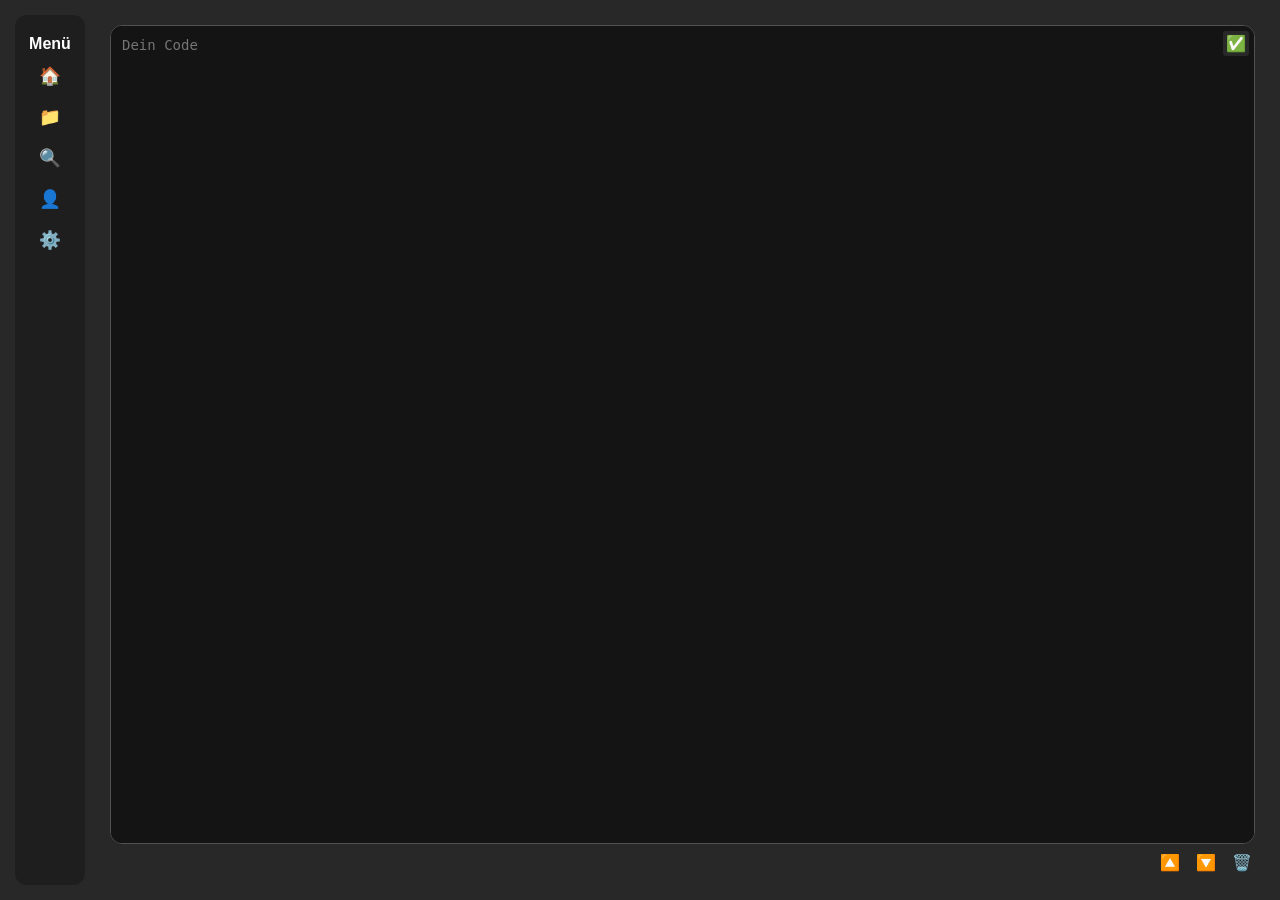
<file: index.htm>
<!DOCTYPE html>
<html lang="de">
<head>
    <meta charset="UTF-8">
    <meta name="viewport" content="width=device-width, initial-scale=1.0">
    <title>Fox</title>
    <link rel="stylesheet" href="style.css">
</head>
<body>
    <!-- Das Haupt-Layout, das die Sidebar links und den Inhalt rechts anordnet -->
    <div class="container">
        
        <!-- 1. SIDEBAR (Ganz links) -->
        <aside class="sidebar">
            <h2>Menü</h2>
            <ul>
                <li><a href="start.htm" title="Startseite">🏠</a></li>
                <li><a href="#" title="Dateien">📁</a></li>
                <li><a href="#" title="Suche">🔍</a></li>
                <li><a href="#" title="Profil">👤</a></li>
                <li><a href="#" title="Einstellungen">⚙️</a></li>
            </ul>
        </aside>

        <!-- 2. ARBEITSBEREICH (Rechts neben der Sidebar) -->
        <main class="main-content">
            
            <!-- Code-Eingabe Box -->
            <div id="code_eingabe_div">
                <button id="code_eingabe_button" onclick="send()">✅</button>
                <textarea name="code_eingabe" id="editor" placeholder="Dein Code" autofocus></textarea>
            </div>

            <div id="buttons_div">
                <button onclick="openTerminal()">🔼</button>
                <button onclick="closeTerminal()">🔽</button>
                <button onclick="clearTerminal()">🗑️</button>
            </div>

            <!-- Terminal Box (Bleibt standardmäßig über 'hidden' unsichtbar) -->
            <div id="terminal_div" hidden>
                <textarea name="terminal" id="terminal" readonly></textarea>
            </div>
            
        </main>
        
    </div>

    <!-- Script am Ende des Bodys laden, damit alle HTML-Elemente beim Ausführen bereits existieren -->
    <script src="script.js"></script>
</body>
</html>
</file>
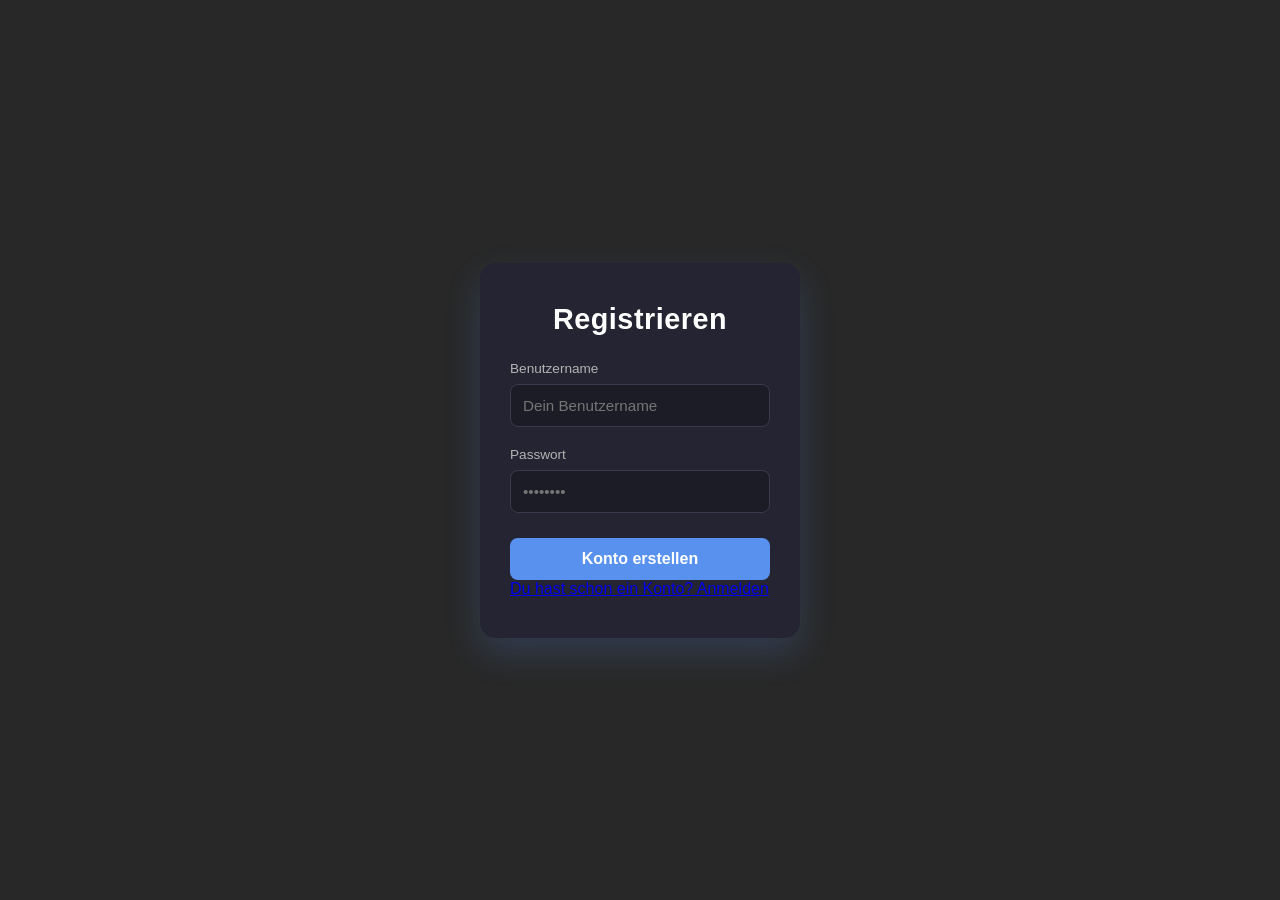
<file: registrieren.htm>
<!DOCTYPE html>
<html lang="de">
<head>
    <meta charset="UTF-8">
    <meta name="viewport" content="width=device-width, initial-scale=1.0">
    <title>Fox</title>
    <link rel="stylesheet" href="anmelden.css">
</head>
<body>
    <div class="main-content">
        <h2>Registrieren</h2>
        <form>
            <label for="Username">Benutzername</label>
            <input type="text" id="Username" placeholder="Dein Benutzername" required>
            
            <label for="Password">Passwort</label>
            <input type="password" id="Password" placeholder="••••••••" required>
            
            <button type="submit" class="btn-submit">Konto erstellen</button>
            <a href="anmelden.htm">Du hast schon ein Konto? Anmelden</a>
        </form>
    </div>
</body>
</html>
</file>
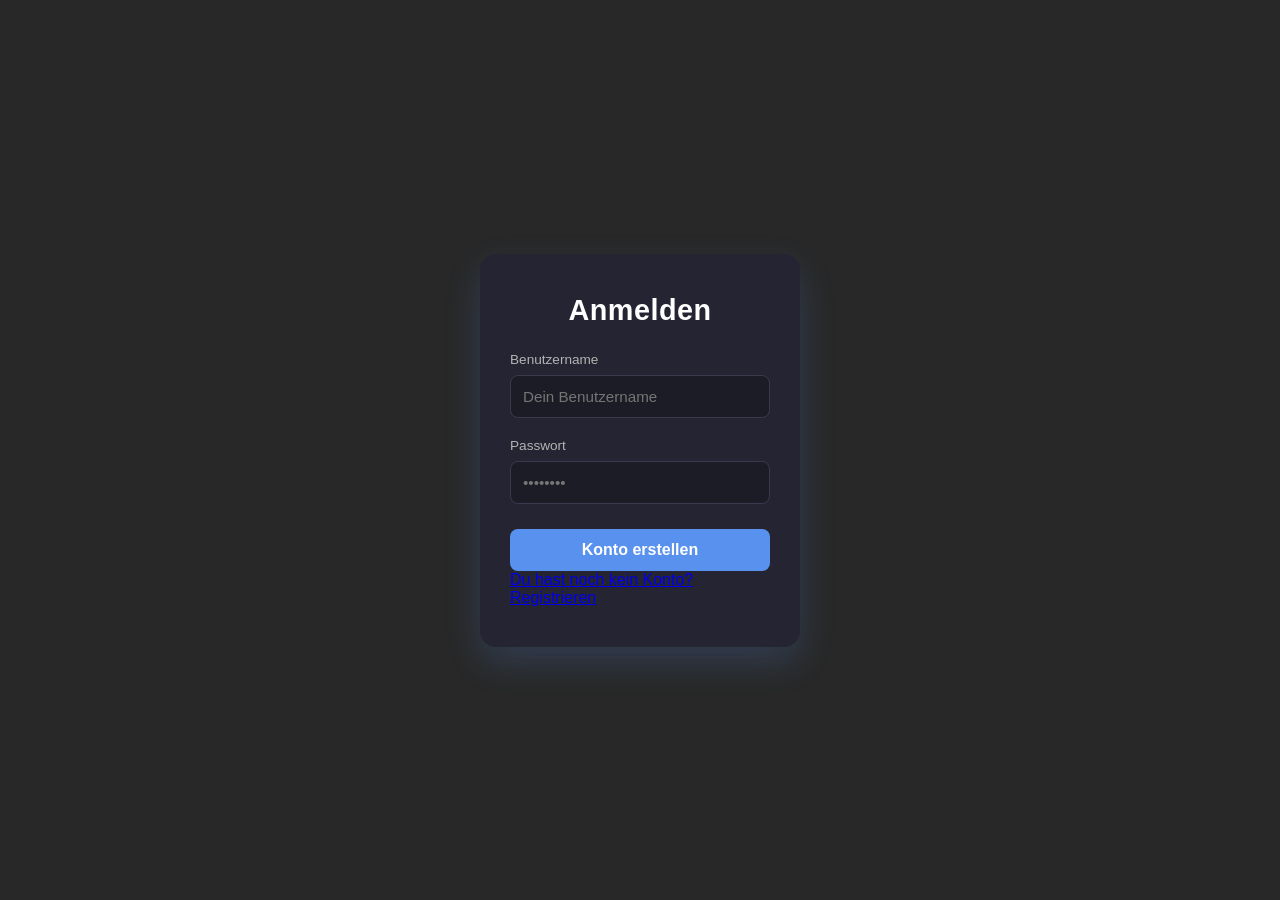
<file: anmelden/anmelden.htm>
<!DOCTYPE html>
<html lang="de">
<head>
    <meta charset="UTF-8">
    <meta name="viewport" content="width=device-width, initial-scale=1.0">
    <title>Fox</title>
    <link rel="stylesheet" href="anmelden.css">
</head>
<body>
    <div class="main-content">
        <h2>Anmelden</h2>
        <form >
            <label for="Username">Benutzername</label>
            <input type="text" id="Username" placeholder="Dein Benutzername" required>
            
            <label for="Password">Passwort</label>
            <input type="password" id="Password" placeholder="••••••••" required>
            
            <button type="submit" class="btn-submit" onclick="Einloggen()">Konto erstellen</button>
            <p hidden id="Info-login"></p>
            <a href="registrieren.htm">Du hast noch kein Konto? Registrieren</a>
        </form>
    </div>
    <script src="../script.js"></script>
</body>
</html>
</file>
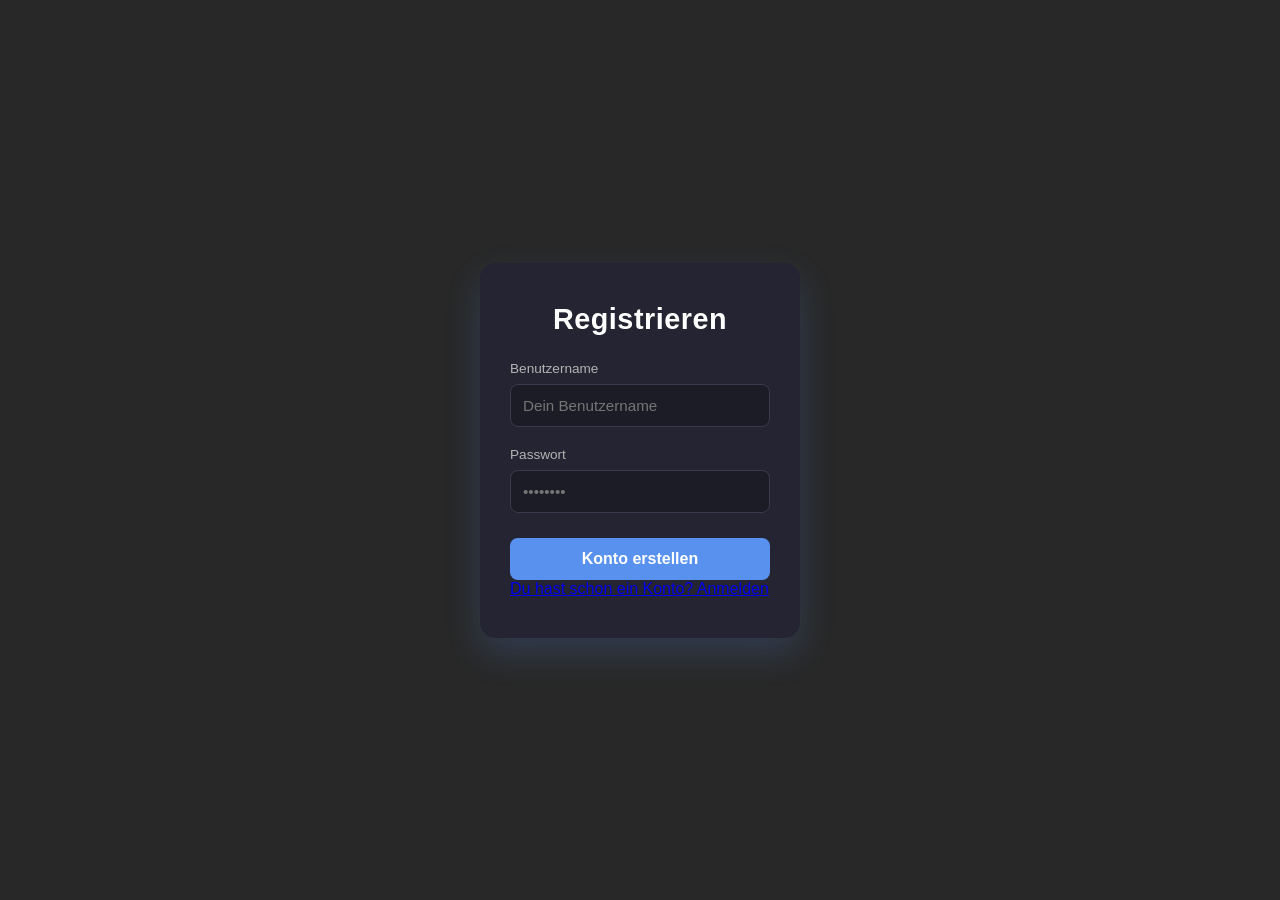
<file: anmelden/registrieren.htm>
<!DOCTYPE html>
<html lang="de">
<head>
    <meta charset="UTF-8">
    <meta name="viewport" content="width=device-width, initial-scale=1.0">
    <title>Fox</title>
    <link rel="stylesheet" href="anmelden.css">
</head>
<body>
    <script src="../script.js"></script>
    <div class="main-content">
        <h2>Registrieren</h2>
        <form>
            <label for="Username">Benutzername</label>
            <input type="text" id="Username" placeholder="Dein Benutzername" required>
            
            <label for="Password">Passwort</label>
            <input type="password" id="Password" placeholder="••••••••" required>
            
            <button type="submit" class="btn-submit" onclick="KontoErstellen(event)">Konto erstellen</button>
            <p hidden id="info-register"></p>
            <a href="anmelden.htm">Du hast schon ein Konto? Anmelden</a>
        </form>
    </div>

    
</body>
</html>
</file>
<file: style.css>
body {
    background-color: rgb(40, 40, 40);
    color: rgb(235, 235, 235);
    margin: 0; 
    font-family: sans-serif; /* Sorgt für eine modernere Schriftart */
}

/* Neuer Container für den Hauptinhalt (Editor + Terminal), der RECHTS von der Sidebar liegt */
.main-content {
    flex: 1;
    display: flex;
    flex-direction: column;
    padding: 10px; /* Gibt dem Editor etwas Abstand zum Rand */
    box-sizing: border-box;
    
}

#buttons_div {
    display: flex;
    justify-content: flex-end; /* Buttons rechtsbündig */
    gap: 10px; /* Abstand zwischen den Buttons */
    margin-top: 6px;  /* Abstand zum Editor */
}

#buttons_div button {
    background-color: rgb(40, 40, 40);
    color: white;
    border: none;
    border-radius: 3px;
    padding: 3px 3px;
    cursor: pointer;
    font-size: 16px;
}

#editor {
    width: 100%; /* Auf 100% geändert, da der Container jetzt das Padding regelt */
    height: 100%; /* Nutzt die volle Höhe des code_eingabe_div */
    resize: none;
    border: none;
    border-radius: none;
    outline: none;
    padding: 11px;
    font-size: 14px;
    font-family: consolas, monospace;
    color: rgb(235, 235, 235);
    background-color: rgb(20, 20, 20);
    box-sizing: border-box; /* Verhindert, dass Padding das Layout sprengt */
}



#code_eingabe_button {
    position: absolute;
    top: 5px; /* Leicht angepasst für bessere Optik */
    right: 5px;
    background-color: rgb(40, 40, 40);
    color: white;
    border: none;
    border-radius: 3px;
    padding: 3px 3px; /* Etwas mehr Klickfläche */
    cursor: pointer;
    font-size: 16px;
    z-index: 10; /* Stellt sicher, dass der Button über dem Textfeld liegt */
}

#code_eingabe_div {
    flex: 2;                 /* Nimmt 2/3 des vertikalen Raums ein */
    position: relative;
    border: 1px solid rgb(80, 80, 80);
    border-radius: 12px; /* Gleiche Abrundung wie bei der Sidebar */
    background-color: rgb(20, 20, 20);
    overflow: hidden;    /* WICHTIG: Schneidet die Ecken des Textareas innen sauber ab */
}

#terminal_div {
    flex: 1;                 /* Verteilt den Platz gleichmäßig */
    position: relative;
    border: 1px solid rgb(80, 80, 80);
    border-radius: 12px;
    background-color: rgb(20, 20, 20);
    margin-top: 6px;
    overflow: hidden;
    display: flex;           /* NEU: Macht den Div zu einer Flexbox */
}

#terminal {
    width: 100%;             /* Nutzt die volle Breite */
    height: 100%;            /* NEU: Zwingt das Textfeld, die komplette Höhe auszufüllen */
    flex: 1;                 /* NEU: Füllt den restlichen Raum perfekt aus */
    resize: none;
    border: none;
    outline: none;
    padding: 15px;
    font-size: 14px;
    font-family: consolas, monospace;
    color: rgb(235, 235, 235);
    background-color: rgb(20, 20, 20);
    box-sizing: border-box;  /* Verhindert, dass das Textfeld unten herausragt */
}


.container {
    display: flex;
    height: 100vh; /* Volle Bildschirmhöhe */
    padding: 15px; /* Erzeugt den Abstand zu allen Bildschirmrändern */
    box-sizing: border-box; /* Sorgt dafür, dass das Padding das Layout nicht verzerrt */
    gap: 15px; /* Erzeugt automatisch einen perfekten Abstand zwischen Sidebar und Arbeitsbereich */
}

.sidebar {
    width: 70px; /* Leicht erhöht, damit die Emojis trotz Rundung gut aussehen */
    background-color: rgb(30, 30, 30);
    color: white;
    padding: 20px 5px;
    box-sizing: border-box;
    display: flex;
    flex-direction: column;
    align-items: center;
    border-radius: 12px; /* Rundet die Ecken der Sidebar schick ab */
}

/* Diese Selektoren können Sie nutzen, wenn Sie Text in der Sidebar haben */
.sidebar h2 {
    font-size: 1rem;
    margin-top: 0;
    text-align: center;
}

.sidebar ul {
    list-style: none;
    padding: 0;
    margin: 0;
    width: 100%;
}

.sidebar li {
    margin-bottom: 20px;
    text-align: center;
}

.sidebar a {
    color: white;
    text-decoration: none;
    font-size: 1.1rem; /* Perfekt für Icons (z.B. FontAwesome) */
}

.sidebar a:hover {
    text-decoration: underline;
}

[hidden] {
    display: none !important;
}

/* NAVIGATION (Oben fixiert) */
#navigation {
    position: fixed;
    top: 0;
    left: 0;
    width: 100%;
    height: 60px; /* Leicht erhöht für besseres Spacing */
    background-color: rgb(45, 45, 45);
    border-bottom: 1px solid rgba(255, 255, 255, 0.1);
    box-shadow: 0 2px 5px rgba(0, 0, 0, 0.3);
    z-index: 100; /* Erhöht, damit sie immer ganz oben liegt */
}

#inner {
    padding-top: 15px;
}

/* Flexbox für das Menü – das macht "right: 50px" im HTML überflüssig */
#inner ul {
    display: flex;
    align-items: center;
    justify-content: flex-start; /* Richtet Links linksbündig aus */
    gap: 30px; /* Erzeugt saubere Abstände zwischen den Links */
    margin: 0;
    padding: 0 30px;
    height: 100%;
    list-style: none;
}

#inner ul li a {
    color: white;
    text-decoration: none;
    font-size: 16px;
    font-weight: 500;
    transition: color 0.2s, transform 0.2s;
    display: inline-block;
}

#inner ul li a:hover {
    color: rgb(0, 110, 255);
    transform: scale(1.05); /* Leichtes Vergrößern beim Hover */
}

/* Spezielles Styling für das Logo (Fox) */
#title {
    font-weight: bold;
    font-size: 20px !important;
}

/* HAUPTCONTAINER (Rückt den Inhalt unter die fixierte Navigation) */
.container-start {
    display: flex;
    min-height: 100vh; 
    padding-top: 80px; /* WICHTIG: Verhindert, dass die Navigationsleiste den Inhalt verdeckt */
    padding-left: 30px;
    padding-right: 30px;
    box-sizing: border-box; 
}

.main-content {
    flex: 1;
    display: flex;
    flex-direction: column;
}

/* BANNER & TEXT INHALTE */
#Title_banner {
    margin-top: 40px; /* Sanfter Abstand nach oben */
    display: flex;
    flex-direction: column;
    gap: 15px; /* Verteilt Überschriften und Button sauber untereinander */
}

#subtitle {
    color: white;
    font-size: 2.2rem;
    margin: 0;
}

#language {
    color: white;
    font-size: 2.2rem;
    margin: 0;
}

#start_button {
    align-self: flex-start; /* Verhindert, dass der Button die volle Breite zieht */
    background-color: rgb(0, 55, 255);
    color: white;
    border: none;
    border-radius: 6px;
    padding: 12px 24px; 
    cursor: pointer;
    font-size: 16px;
    font-weight: bold;
    transition: background 0.2s;
} 

#start_button:hover {
    background-color: rgb(0, 40, 200);
}
</file>
<file: anmelden.css>
body {
    background-color: rgb(40, 40, 40); /* Etwas dunkler für mehr Kontrast */
    color: rgb(235, 235, 235);
    margin: 0; 
    font-family: 'Segoe UI', Tahoma, Geneva, Verdana, sans-serif; /* Modernere Schriftart */
    display: flex;
    justify-content: center;
    align-items: center;
    min-height: 100vh;
}

.main-content {
    background-color: #242432; /* Schickes Dunkelblau/Grau */
    padding: 40px 30px;
    border-radius: 16px;
    box-shadow: 0 15px 35px rgba(88, 145, 238, 0.2); /* Sanfterer, modernerer Schatten */
    width: 320px;
    box-sizing: border-box;
}

h2 {
    font-size: 1.8rem;
    margin-top: 0;
    margin-bottom: 25px;
    text-align: center;
    color: #ffffff;
    letter-spacing: 0.5px;
}

/* Layout für Labels und Inputs */
label {
    display: block;
    font-size: 0.85rem;
    margin-bottom: 8px;
    color: #b3b3b3;
    text-align: left;
}

input {
    width: 100%;
    padding: 12px;
    margin-bottom: 20px;
    background-color: #1c1c26;
    border: 1px solid #3a3a4f;
    border-radius: 8px;
    color: #fff;
    font-size: 0.95rem;
    box-sizing: border-box;
    transition: all 0.3s ease; /* Ermöglicht weiche Übergänge */
}

/* Effekt, wenn man in ein Eingabefeld klickt */
input:focus {
    outline: none;
    border-color: #5891ee;
    box-shadow: 0 0 8px rgba(88, 145, 238, 0.4);
}

/* Der neue Registrieren-Button */
.btn-submit {
    width: 100%;
    padding: 12px;
    background-color: #5891ee;
    border: none;
    border-radius: 8px;
    color: white;
    font-size: 1rem;
    font-weight: 600;
    cursor: pointer;
    transition: background-color 0.2s ease, transform 0.1s ease;
    margin-top: 5px;
}

.btn-submit:hover {
    background-color: #437ddb;
}

.btn-submit:active {
    transform: scale(0.98); /* Kleiner Klick-Effekt */
}
</file>
<file: anmelden/anmelden.css>
body {
    background-color: rgb(40, 40, 40); /* Etwas dunkler für mehr Kontrast */
    color: rgb(235, 235, 235);
    margin: 0; 
    font-family: 'Segoe UI', Tahoma, Geneva, Verdana, sans-serif; /* Modernere Schriftart */
    display: flex;
    justify-content: center;
    align-items: center;
    min-height: 100vh;
}

.main-content {
    background-color: #242432; /* Schickes Dunkelblau/Grau */
    padding: 40px 30px;
    border-radius: 16px;
    box-shadow: 0 15px 35px rgba(88, 145, 238, 0.2); /* Sanfterer, modernerer Schatten */
    width: 320px;
    box-sizing: border-box;
}

h2 {
    font-size: 1.8rem;
    margin-top: 0;
    margin-bottom: 25px;
    text-align: center;
    color: rgb(255, 255, 255);
    letter-spacing: 0.5px;
}

/* Layout für Labels und Inputs */
label {
    display: block;
    font-size: 0.85rem;
    margin-bottom: 8px;
    color: #b3b3b3;
    text-align: left;
}

input {
    width: 100%;
    padding: 12px;
    margin-bottom: 20px;
    background-color: #1c1c26;
    border: 1px solid #3a3a4f;
    border-radius: 8px;
    color: #fff;
    font-size: 0.95rem;
    box-sizing: border-box;
    transition: all 0.3s ease; /* Ermöglicht weiche Übergänge */
}

/* Effekt, wenn man in ein Eingabefeld klickt */
input:focus {
    outline: none;
    border-color: #5891ee;
    box-shadow: 0 0 8px rgba(88, 145, 238, 0.4);
}

/* Der neue Registrieren-Button */
.btn-submit {
    width: 100%;
    padding: 12px;
    background-color: #5891ee;
    border: none;
    border-radius: 8px;
    color: white;
    font-size: 1rem;
    font-weight: 600;
    cursor: pointer;
    transition: background-color 0.2s ease, transform 0.1s ease;
    margin-top: 5px;
}

.btn-submit:hover {
    background-color: #437ddb;
}

.btn-submit:active {
    transform: scale(0.98); /* Kleiner Klick-Effekt */
}

p {
    font-size: 1.8rem;
    margin-top: 0;
    margin-bottom: 25px;
    text-align: center;
    color: rgb(255, 255, 255);
    letter-spacing: 0.5px;
}
</file>
